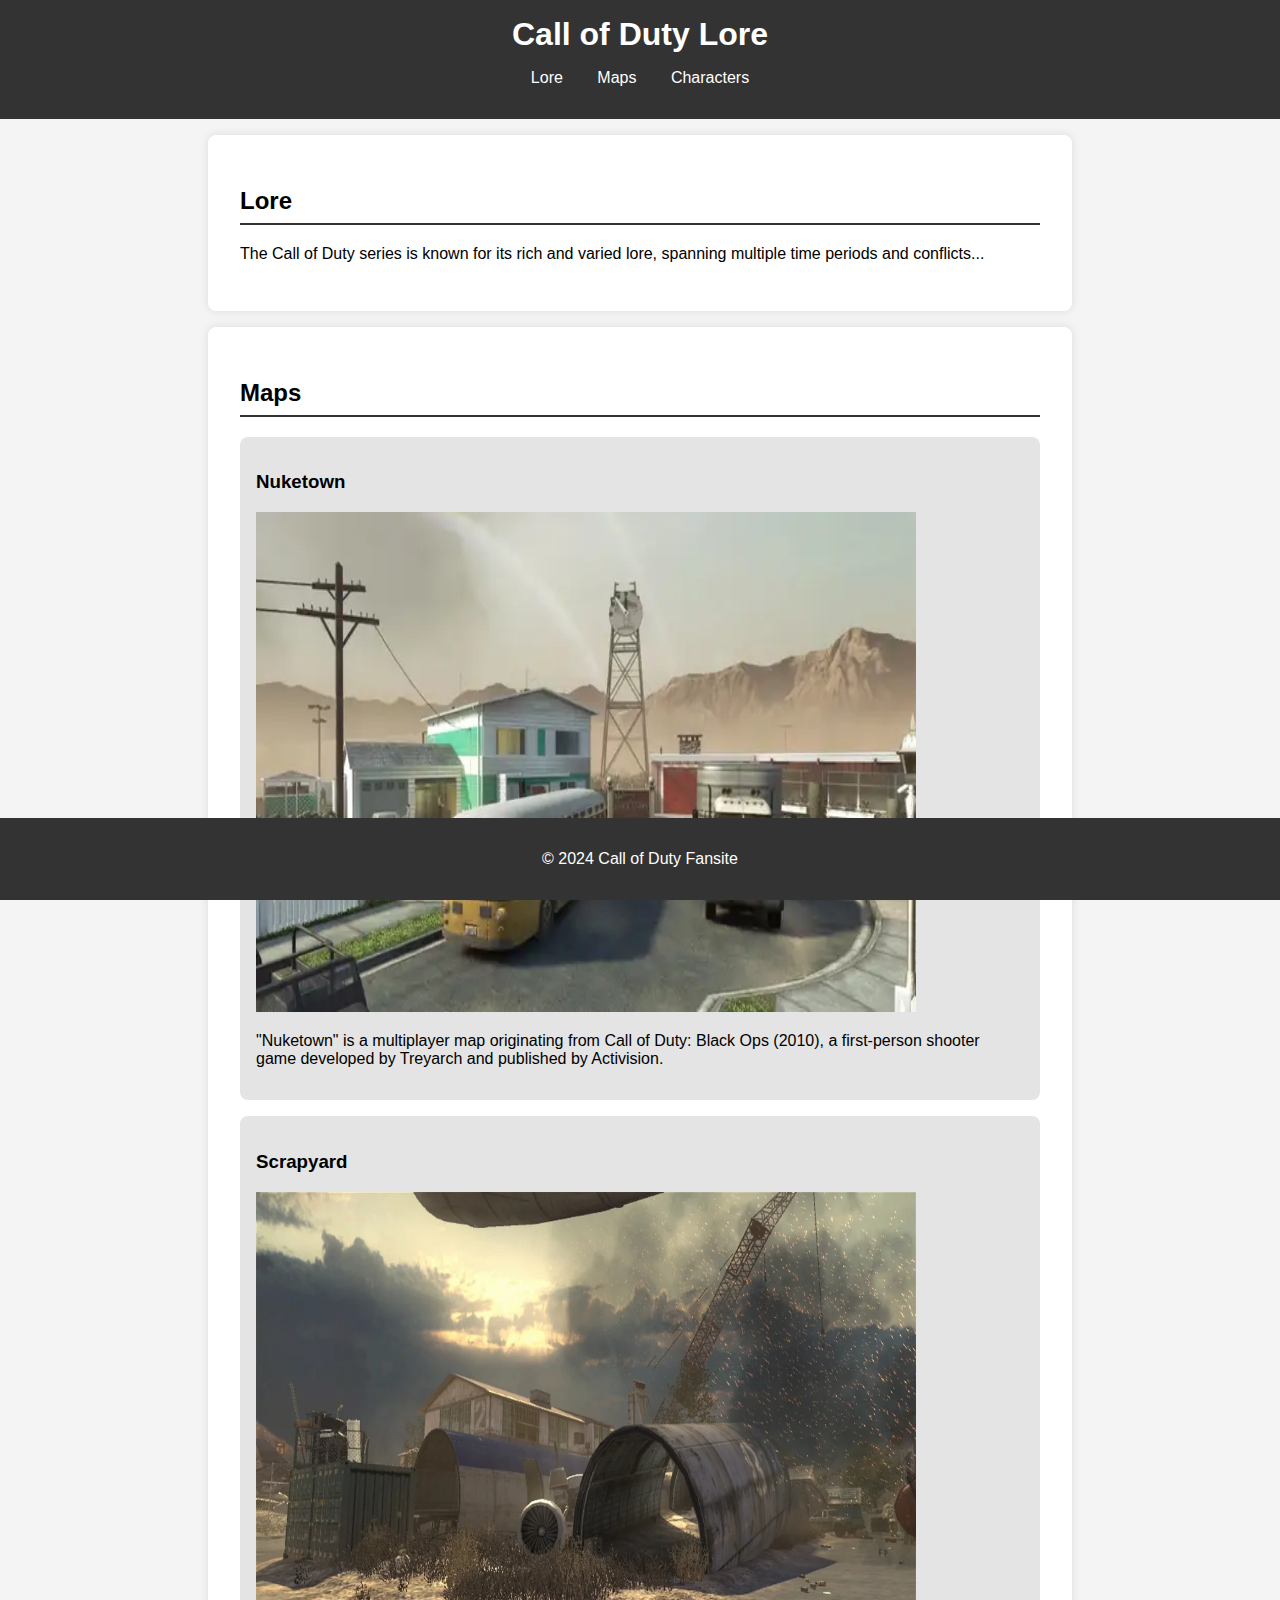
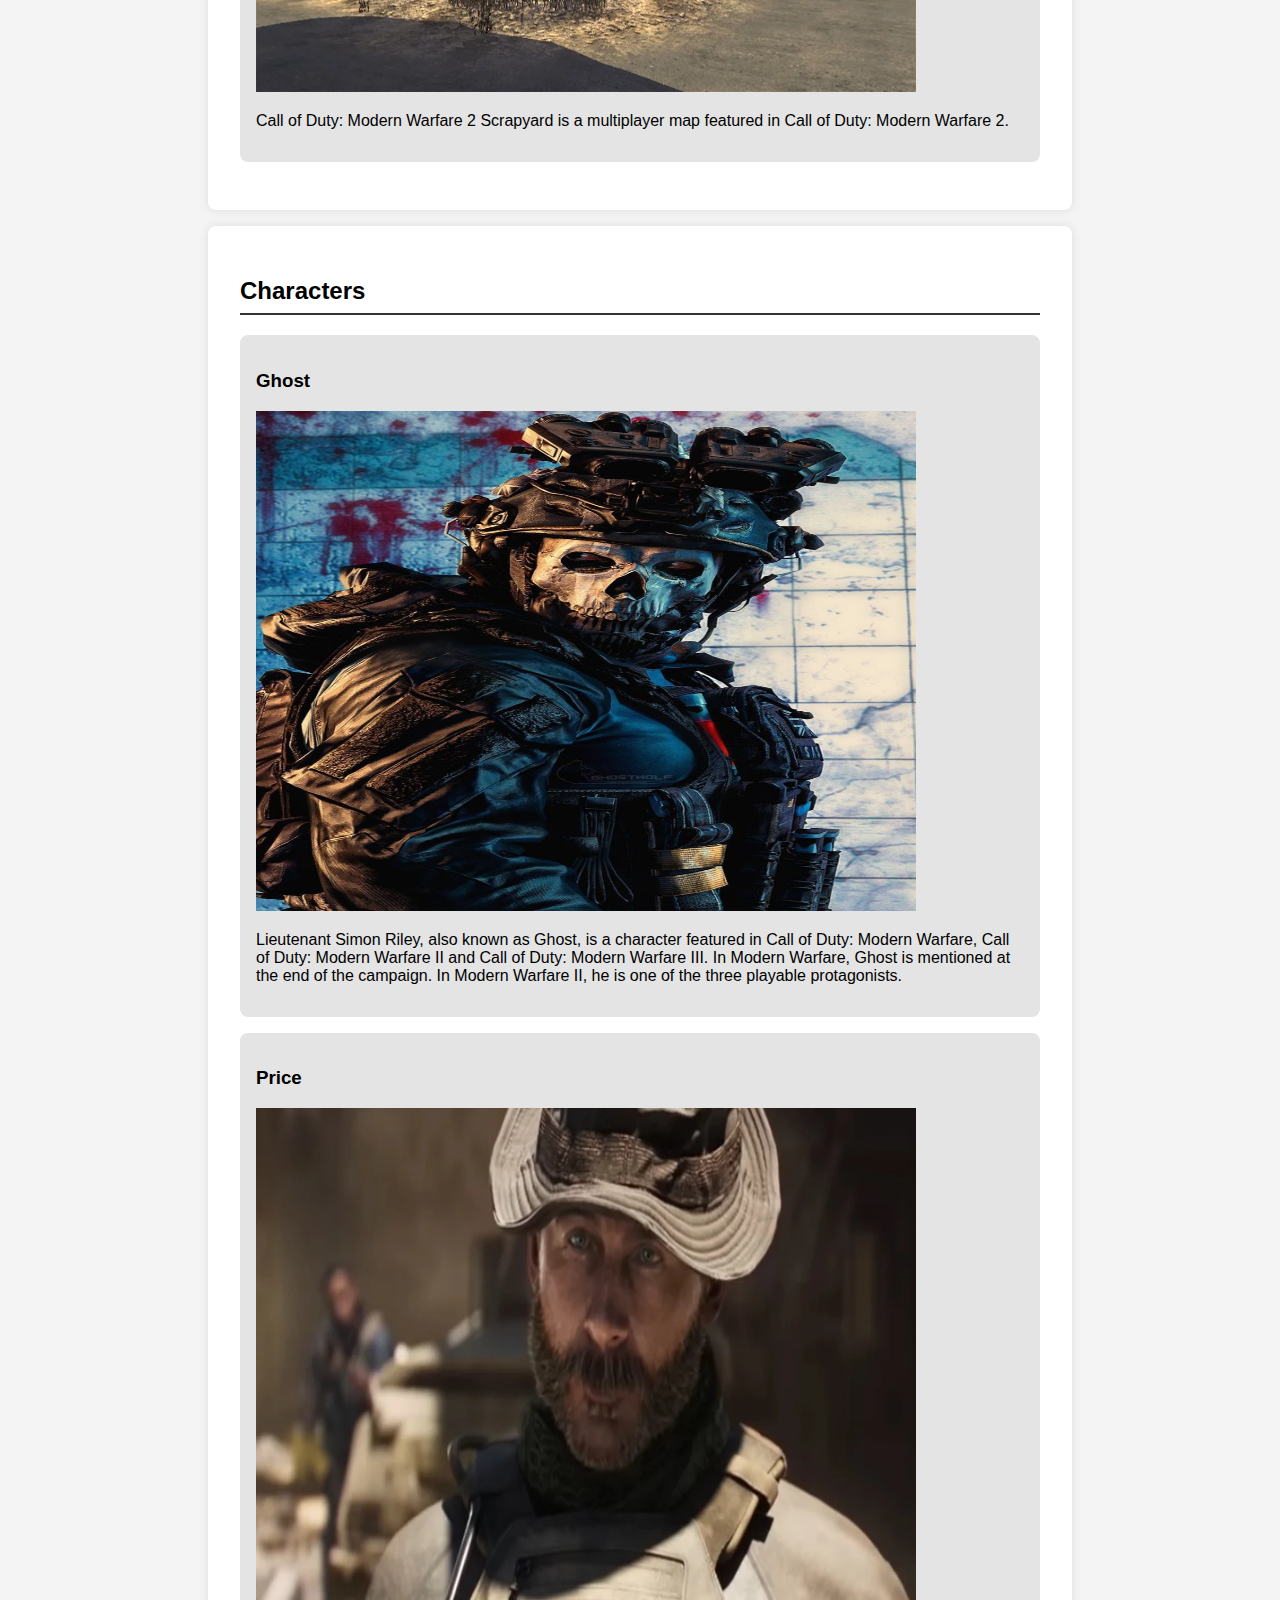
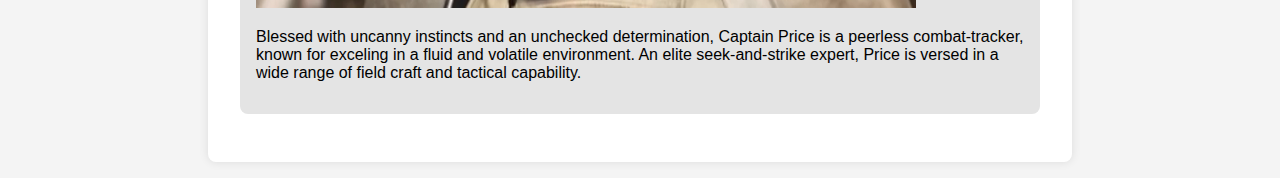
<file: home2.html>
<!DOCTYPE html>
<html lang="en">
<head>
    <meta charset="UTF-8">
    <meta name="viewport" content="width=device-width, initial-scale=1.0">
    <title>Call of Duty Lore</title>
    <link rel="stylesheet" href="styless2.css">
</head>
<body>
    <header>
        <h1>Call of Duty Lore</h1>
        <nav>
            <ul>
                <li><a href="#lore">Lore</a></li>
                <li><a href="#maps">Maps</a></li>
                <li><a href="#characters">Characters</a></li>

            </ul>
        </nav>
    </header>

    <section id="lore">
        <h2>Lore</h2>
        <p>The Call of Duty series is known for its rich and varied lore, spanning multiple time periods and conflicts...</p>
        <!-- Add more lore content here -->
    </section>

    <section id="maps">
        <h2>Maps</h2>
        <div class="map">
            <h3>Nuketown</h3>
             <img src="photo1.webp" alt="Ghost Image 1" width="660" height="500" >
            <p>"Nuketown" is a multiplayer map originating from Call of Duty: Black Ops (2010), a first-person shooter game developed by Treyarch and published by Activision.</p>
        </div>
        <div class="map">
            <h3>Scrapyard</h3>
            <img src="photo2.webp" alt="Ghost Image 1" width="660" height="500" >
            <p>Call of Duty: Modern Warfare 2
                Scrapyard is a multiplayer map featured in Call of Duty: Modern Warfare 2.</p>
        </div>
        <!-- Add more maps here -->
    </section>

    <section id="characters">
        <h2>Characters</h2>
        <div class="character">
            <h3>Ghost</h3>
            <img src="ghostimg.jpg" alt="Ghost Image 1" width="660" height="500">

            <p>Lieutenant Simon Riley, also known as Ghost, is a character featured in Call of Duty: Modern Warfare, Call of Duty: Modern Warfare II and Call of Duty: Modern Warfare III. In Modern Warfare, Ghost is mentioned at the end of the campaign. In Modern Warfare II, he is one of the three playable protagonists.</p>
        </div>
        <div class="character">
            <h3>Price</h3>
            <img src="photo3.webp" alt="Ghost Image 1" width="660" height="500" >
            <p>Blessed with uncanny instincts and an unchecked determination, Captain Price is a peerless combat-tracker, known for exceling in a fluid and volatile environment. An elite seek-and-strike expert, Price is versed in a wide range of field craft and tactical capability.</p>
        </div>
        <!-- Add more characters here -->
    </section>

    <footer>
        <p>&copy; 2024 Call of Duty Fansite</p>
    </footer>
</body>
</html>
</file>
<file: styless2.css>
body {
    font-family: Arial, sans-serif;
    margin: 0;
    padding: 0;
    background-color: #f4f4f4;
}

header {
    background-color: #333;
    color: #fff;
    padding: 1rem 0;
    text-align: center;
}

header h1 {
    margin: 0;
}

nav ul {
    list-style: none;
    padding: 0;
}

nav ul li {
    display: inline;
    margin: 0 15px;
}

nav ul li a {
    color: #fff;
    text-decoration: none;
}

section {
    padding: 2rem;
    margin: 1rem auto;
    max-width: 800px;
    background-color: #fff;
    border-radius: 8px;
    box-shadow: 0 0 10px rgba(0, 0, 0, 0.1);
}

section h2 {
    border-bottom: 2px solid #333;
    padding-bottom: 0.5rem;
}

.map, .character {
    margin: 1rem 0;
    padding: 1rem;
    background-color: #e4e4e4;
    border-radius: 8px;
}

footer {
    background-color: #333;
    color: #fff;
    text-align: center;
    padding: 1rem 0;
    position: fixed;
    width: 100%;
    bottom: 0;
}
</file>
